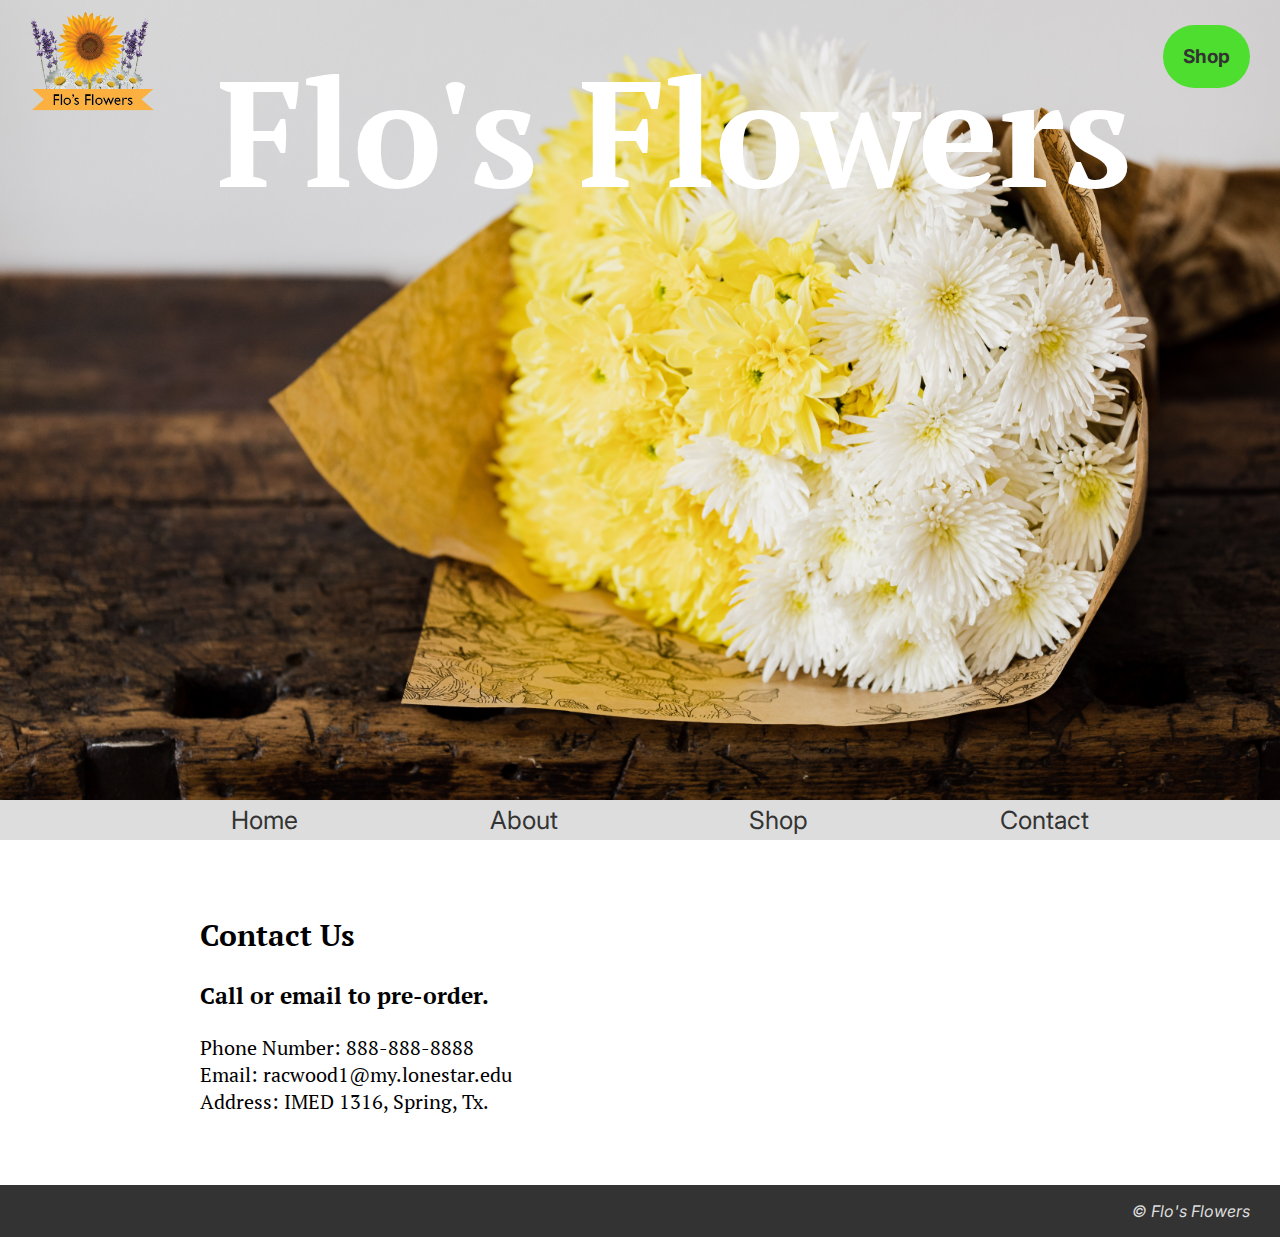
<file: contact.htm>
<!DOCTYPE html>
<html lang="en">
    <head>
        <link rel="stylesheet" href="contact.css">
        <title>Flo's Flowers</title>
    </head>

    <body>
        <header>
            <img src="pics/logo2.png" alt="logo">
            <h1 id="FF">Flo's Flowers</h1>
            <h2><a class="co_btn" id="co_btn_hover" href="shop.htm">Shop</a></h2>
        </header>

        <nav>
            <ul class="links">
                <li><a class="menu" id="home" href="index.htm">Home</a></li>
                <li><a class="menu" id="about" href="about.htm">About</a></li>
                <li><a class="menu" id="shop" href="shop.htm">Shop</a></li>
                <li><a class="menu" id="contact" href="contact.htm">Contact</a></li>
            </ul>
        </nav>

        <main>
            <section class="info">
                <h2>Contact Us</h2>
                <h3>Call or email to pre-order.</h3>
                <ul>
                    <li>Phone Number: 888-888-8888</li>
                    <li>Email: racwood1@my.lonestar.edu</li>
                    <li>Address: IMED 1316, Spring, Tx.</li>
                </ul>
            </section>
        </main>

        <footer>
            <p>&copy; Flo's Flowers</p>
        </footer>
    </body>
</html>
</file>
<file: contact.css>
@import url('https://fonts.googleapis.com/css2?family=Inter&family=PT+Serif:wght@400;700&display=swap');

/*
    font-family: 'Inter', sans-serif;

    font-family: 'PT Serif', serif;
*/

/*
Colors:

#DCEDC1

#d7e3d1

#1d3876

#4dde2f

*/

body {
    margin: 0px;
}

header {
    background-color: #ffffff;
    height: 120px;
    font-family: 'Inter', sans-serif;
    display: flex;
    justify-content: space-between;
    background-color: #DCEDC1;
    background-image: url(pics/daisys2.jpg);
    height: 800px;
    background-size: cover;
    margin-top: 0;
    padding-top: 0;
    background-position: 1%;
}

header img {
    height: 150px;
    width: auto;
}

header img {
    height: 150px;
    width: auto;
}

header h1 {
    font-family: 'PT Serif', serif;
    color: #ffffff;
    font-size: 150px;
    transform: translateY(-70px);
}

header h2 {
    transform: translateY(20px);
}

.co_btn {
    font-size: 19px;
    text-decoration: none;
    border-radius: 100px;
    background: #4dde2f;
    height: 20px;
    color:#333;
    padding: 20px;
    margin-right: 30px;
    white-space: nowrap;
}

#co_btn_hover:hover{
    background: #4fe631;
    color: #ffffff;
}

.links {
    background: #ddd;
    margin-top: 0;
    padding-top: 5px;
    padding-bottom: 5px;
    font-family: 'Inter', sans-serif;
    font-size: 25px;
    display: flex;
    justify-content: space-evenly;
    list-style: none;
}

#home:hover{
    color: #4dde2f;
}

#shop:hover{
    color: #4dde2f;
}

#about:hover{
    color: #4dde2f;
}

#contact:hover{
    color: #4dde2f;
}

.menu {
    text-decoration: none;
    color: #333;
}

main {
    font-family: 'PT Serif', serif;
    font-size: 20px;
    display: flex;
    margin: 50px;
    margin-left: 200px;
    margin-right: 200px;
}

section p {
    color:#333;
}

section ul li {
    list-style: none;
    margin-left: -40px;
}

footer {
    background-color: #333;
    font-family: 'Inter', sans-serif;
    font-style: italic;
    color: #ddd;
    display: flex;
    justify-content: right;
    padding-right: 30px;
}

@media screen and (max-width: 376px){
	
	header {
		height: 500px;
    	background-position: 50%;
		flex-direction: column;
	}
	
	.menu {
		font-size: 18px;
		justify-content: space-evenly;
		margin-left: -30px;
	}
	
	#text {
		margin-left: 20px;
	}
	
    header img {
        height: 130px;
		width: 170px;
		margin-left: -10px;
    }
	
	#FF {
		font-size: 60px;
    	transform: translateY(40px);
		margin-left: 10px;
	}

    header h2 {
        display: none;
    }

    main {
    display: flex;
    flex-direction: column;
    margin: 45px;
    }

    main section h3 {
        font-size: 20px;
    }
	
	main section ul li {
		font-size: 17px;
	}
	
	.merch {
		height: 175px;
	}

}
</file>
